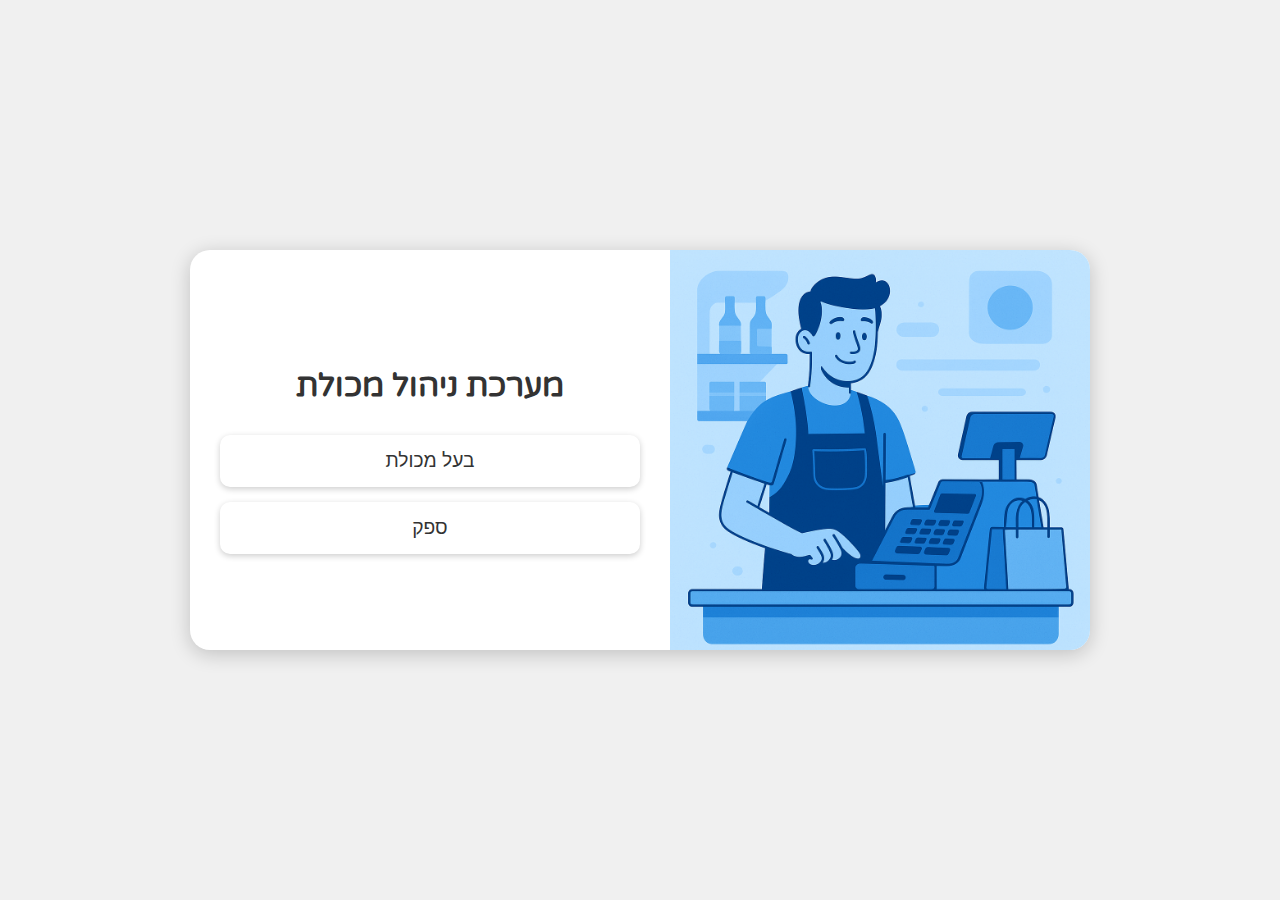
<file: part 4/ShopProj/WebAPI/wwwroot/index.html>
﻿<!DOCTYPE html>
<html lang="he">
<head>
    <meta charset="UTF-8">
    <title>Store Management</title>
    <link rel="icon" href="../pic/icon.png" type="image/png">
    <link href="https://fonts.googleapis.com/css2?family=Varela+Round&display=swap" rel="stylesheet">
    <link rel="stylesheet" href="css/style.css">
</head>
<body>
    <div class="wrapper">
        <div class="image-side"></div>
        <div class="content-side">
            <h1>מערכת ניהול מכולת</h1>
            <div class="selection">
                <button id="storeowner-btn">בעל מכולת</button>
                <button id="supplier-btn">ספק</button>
            </div>
        </div>
    </div>
    <script src="js/index.js"></script>
</body>
</html>
</file>
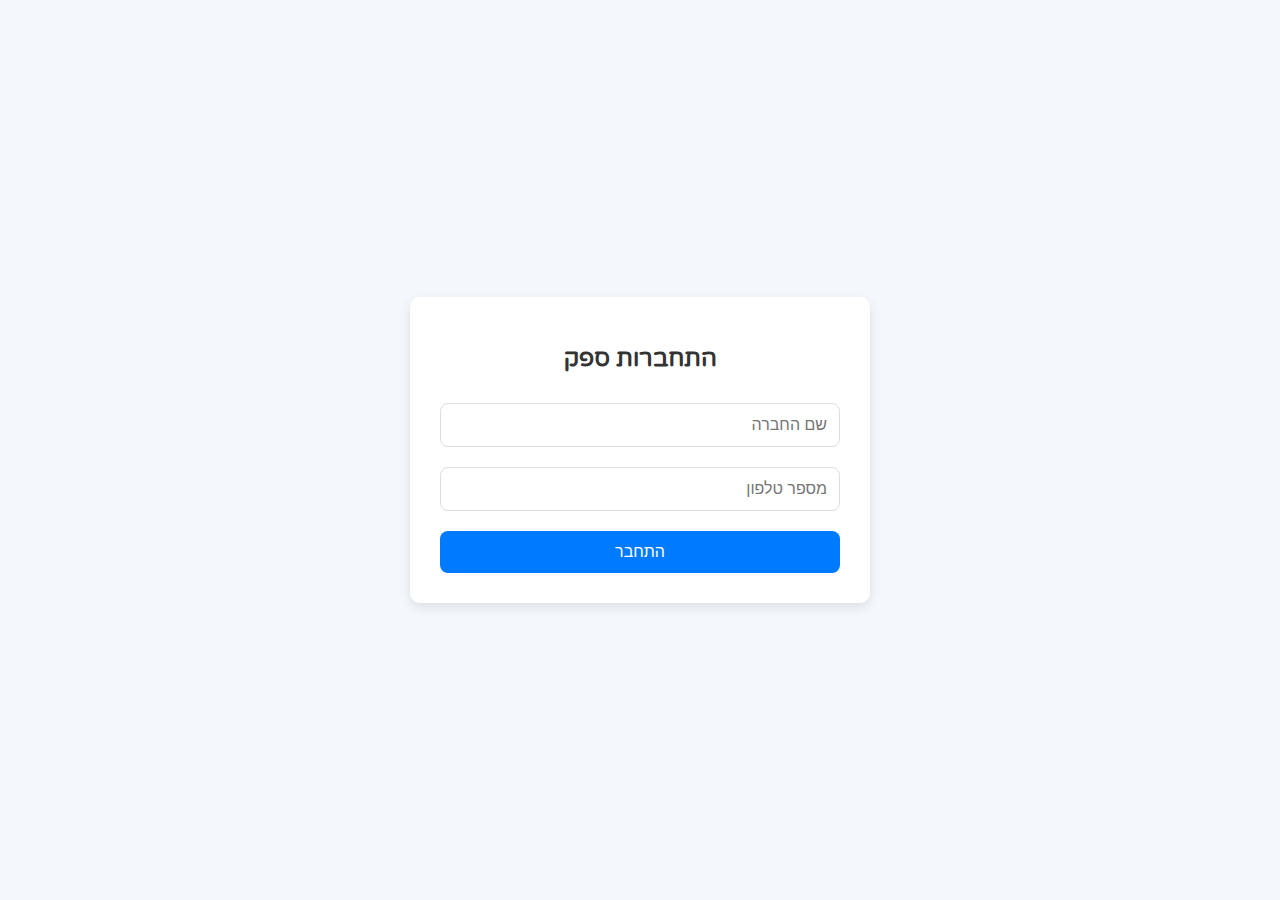
<file: part 4/ShopProj/WebAPI/wwwroot/supplier-login.html>
﻿<!DOCTYPE html>
<html lang="he">
<head>
    <meta charset="UTF-8">
    <title>Store Management</title>
    <link rel="icon" href="../pic/icon.png" type="image/png">
    <link href="https://fonts.googleapis.com/css2?family=Varela+Round&display=swap" rel="stylesheet">
    <link rel="stylesheet" href="css/supplier-login.css">

</head>
<body>
    <div class="container">
        <h1>התחברות ספק</h1>
        <div class="login-form">
            <input type="text" id="company" placeholder="שם החברה" required>
            <input type="text" id="phone" placeholder="מספר טלפון" required>
            <button onclick="loginSupplier()">התחבר</button>
        </div>
    </div>

    <script src="js/supplier-login.js"></script>
</body>
</html>
</file>
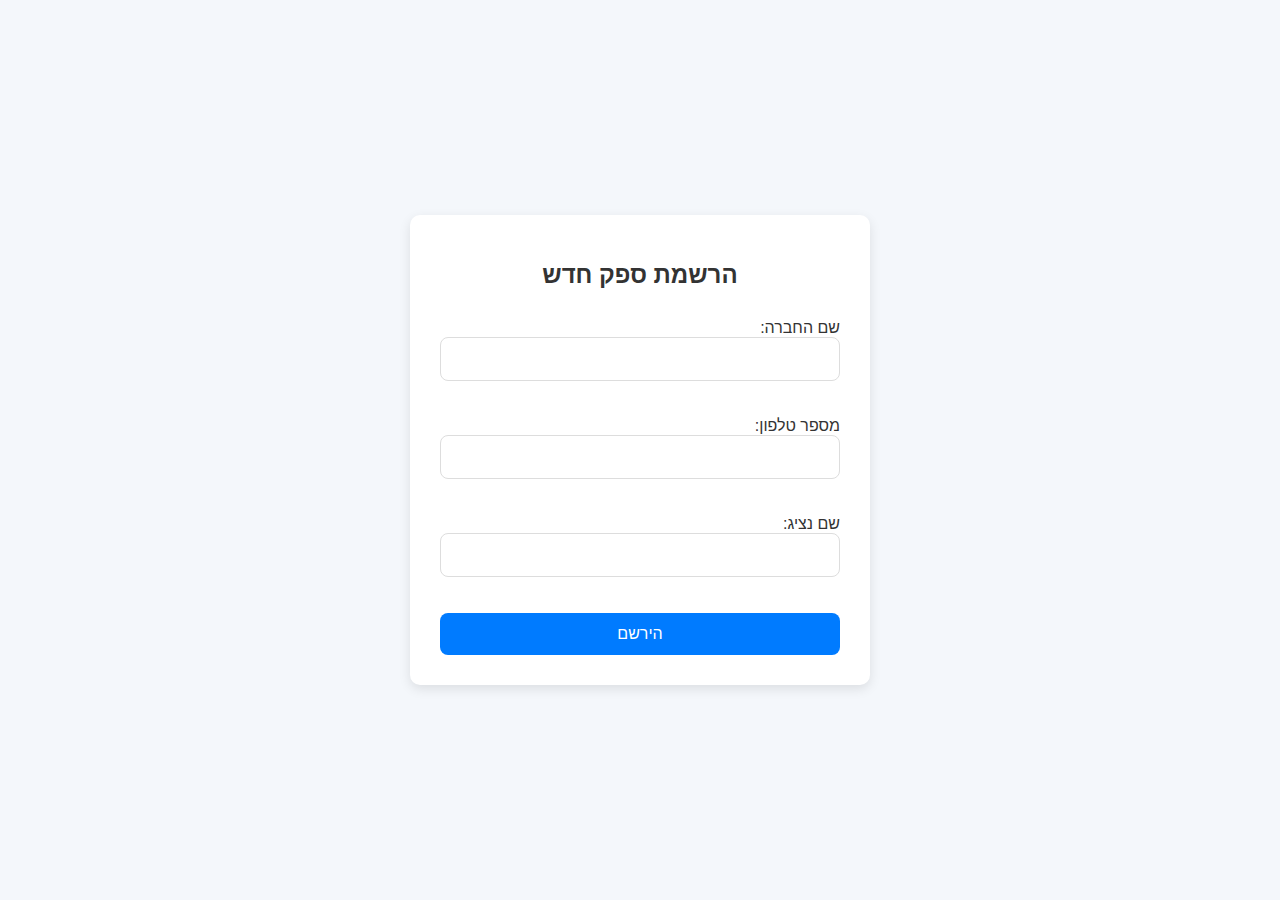
<file: part 4/ShopProj/WebAPI/wwwroot/supplier-register.html>
﻿<!DOCTYPE html>
<html lang="he">
<head>
    <meta charset="UTF-8">
    <title>Store Management</title>
    <link rel="icon" href="../pic/icon.png" type="image/png">
    <link href="https://fonts.googleapis.com/css2?family=Varela+Round&display=swap" rel="stylesheet">
    <link rel="stylesheet" href="css/supplier-register.css">
</head>
<body>
    <div class="container">
        <h1>הרשמת ספק חדש</h1>
        <div class="registration-form">

            <label for="company">שם החברה:</label>
            <input type="text" id="company" name="company" required><br><br>

            <label for="phone">מספר טלפון:</label>
            <input type="text" id="phone" name="phone" required><br><br>

            <label for="representative">שם נציג:</label>
            <input type="text" id="representative" name="representative" required><br><br>

            <button onclick="registerSupplier()">הירשם</button>
        </div>
    </div>
    <script src="js/supplier-register.js"></script>
</body>
</html>
</file>
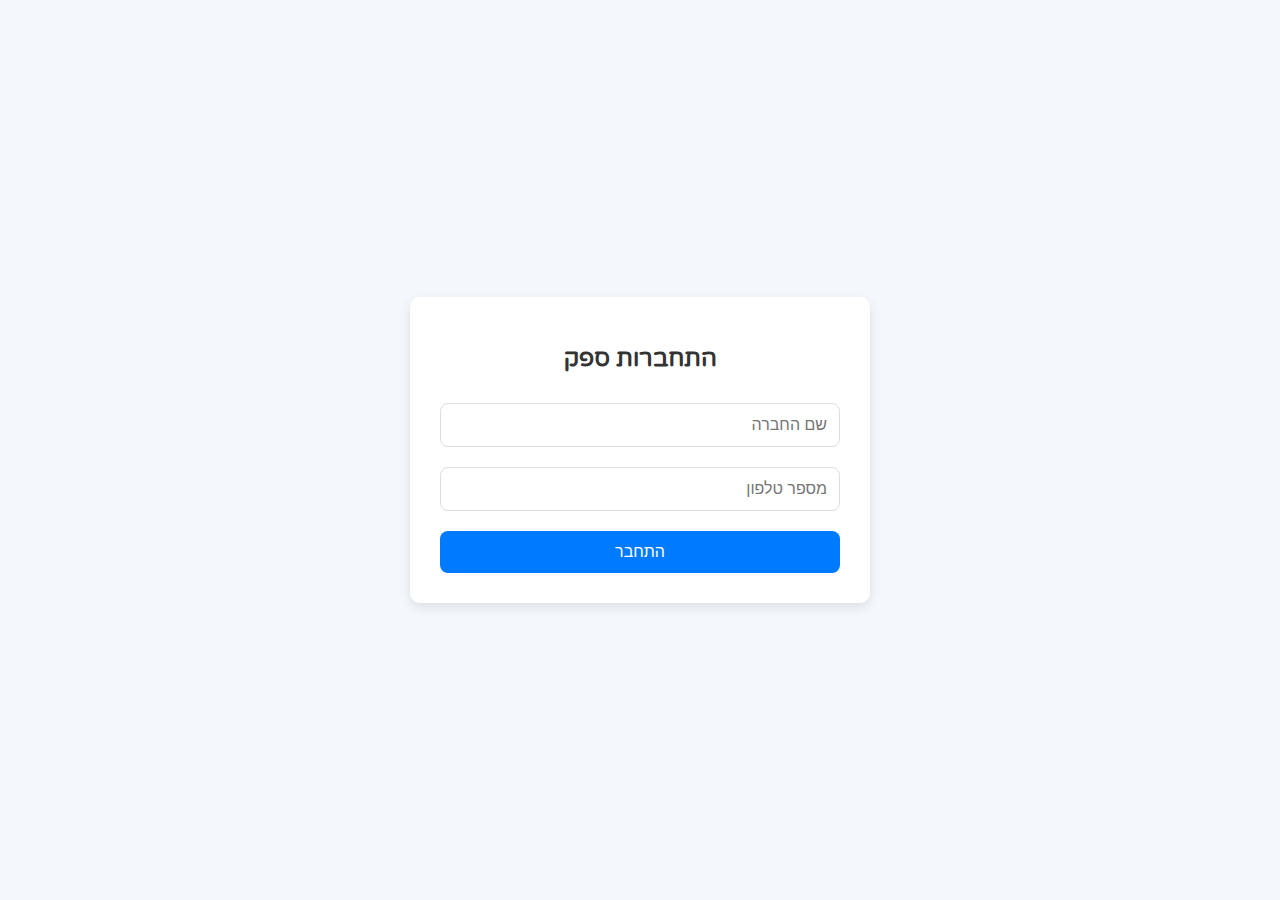
<file: part 4/ShopProj/WebAPI/wwwroot/supplier-requests.html>
﻿<!DOCTYPE html>
<html lang="he">
<head>
    <meta charset="UTF-8">
    <title>Store Management</title>
    <link rel="icon" href="../pic/icon.png" type="image/png">
    <link href="https://fonts.googleapis.com/css2?family=Varela+Round&display=swap" rel="stylesheet">
    <link rel="stylesheet" href="css/supplier-requests.css">
</head>
<body>
    <h1 id="pageTitle">ניהול ספק</h1>

    <div class="section">
        <h2>הוספת סחורה</h2>
        <div class="goods-inputs">
            <input type="text" id="goodName" placeholder="שם סחורה">
            <input type="number" id="goodQuantity" placeholder="כמות">
            <input type="number" id="goodPrice" placeholder="מחיר ליחידה">
            <button onclick="addToList()">הוסף לרשימה</button>
        </div>
        <ul id="goodsList"></ul>
        <button onclick="submitGoods()">הוספת סחורה </button>
    </div>

    <div class="section">
        <h2>הזמנות</h2>
        <div id="ordersContainer">טוען הזמנות...</div>
    </div>

    <script src="js/supplier-requests.js"></script>
</body>
</html>
</file>
<file: part 4/ShopProj/WebAPI/wwwroot/css/style.css>
﻿body {
    direction: rtl;
    font-family: 'Varela Round', sans-serif;
    margin: 0;
    padding: 0;
    height: 100vh;
    display: flex;
    justify-content: center;
    align-items: center;
    background-color: #f0f0f0;
}

.wrapper {
    display: flex;
    background-color: white;
    border-radius: 20px;
    box-shadow: 0 4px 20px rgba(0,0,0,0.2);
    overflow: hidden;
    max-width: 900px;
    width: 90%;
}

.image-side {
    flex: 1;
    background: url('../pic/shpe.png') no-repeat center center;
    background-size: cover;
    min-height: 400px;
}

.content-side {
    flex: 1;
    padding: 40px 30px;
    display: flex;
    flex-direction: column;
    justify-content: center;
    text-align: center;
}

h1 {
    margin-bottom: 30px;
    font-size: 2em;
    color: #333;
}

.selection {
    display: flex;
    flex-direction: column;
    gap: 15px;
}

    .selection button {
        padding: 15px;
        font-size: 1.2em;
        border: none;
        border-radius: 10px;
        cursor: pointer;
        background-color: #fff;
        color: #333;
        box-shadow: 0 2px 6px rgba(0, 0, 0, 0.2);
        transition: background-color 0.2s ease, transform 0.1s ease;
    }

        .selection button:hover {
            background-color: #e0f0ff;
        }

        .selection button:active {
            background-color: #007bff;
            color: white;
        }

@media (max-width: 768px) {
    .wrapper {
        flex-direction: column;
    }

    .image-side {
        min-height: 200px;
    }

    .content-side {
        padding: 20px;
    }
}
</file>
<file: part 4/ShopProj/WebAPI/wwwroot/css/supplier-login.css>
﻿
body {
    font-family: 'Varela Round', sans-serif;
    background-color: #f4f7fb;
    margin: 0;
    padding: 0;
    display: flex;
    justify-content: center;
    align-items: center;
    height: 100vh;
    direction: rtl;
}

.container {
    background-color: #fff;
    padding: 30px;
    border-radius: 10px;
    box-shadow: 0 4px 12px rgba(0, 0, 0, 0.1);
    width: 100%;
    max-width: 400px;
}

h1 {
    color: #333;
    text-align: center;
    margin-bottom: 30px;
    font-size: 24px;
}

.login-form {
    display: flex;
    flex-direction: column;
    gap: 20px;
}

    .login-form input {
        padding: 12px;
        font-size: 16px;
        border-radius: 8px;
        border: 1px solid #ddd;
        outline: none;
        transition: border-color 0.3s ease;
    }

        .login-form input:focus {
            border-color: #007bff;
        }

    .login-form button {
        padding: 12px;
        font-size: 16px;
        background-color: #007bff;
        color: white;
        border: none;
        border-radius: 8px;
        cursor: pointer;
        transition: background-color 0.3s ease;
    }

        .login-form button:hover {
            background-color: #0056b3;
        }
</file>
<file: part 4/ShopProj/WebAPI/wwwroot/css/supplier-register.css>
﻿
body {
    font-family: 'Segoe UI', Tahoma, Geneva, Verdana, sans-serif;
    background-color: #f4f7fb;
    margin: 0;
    padding: 0;
    display: flex;
    justify-content: center;
    align-items: center;
    height: 100vh;
    direction: rtl;
}

.container {
    background-color: #fff;
    padding: 30px;
    border-radius: 10px;
    box-shadow: 0 4px 12px rgba(0, 0, 0, 0.1);
    width: 100%;
    max-width: 400px;
}

h1 {
    color: #333;
    text-align: center;
    margin-bottom: 30px;
    font-size: 24px;
}

.registration-form {
    display: flex;
    flex-direction: column;
    gap: 0px; 
}

    .registration-form label {
        font-size: 16px;
        color: #333;
    }

    .registration-form input {
        padding: 12px;
        font-size: 16px;
        border-radius: 8px;
        border: 1px solid #ddd;
        outline: none;
        transition: border-color 0.3s ease;
    }

        .registration-form input:focus {
            border-color: #007bff;
        }

    .registration-form button {
        padding: 12px;
        font-size: 16px;
        background-color: #007bff;
        color: white;
        border: none;
        border-radius: 8px;
        cursor: pointer;
        transition: background-color 0.3s ease;
    }

        .registration-form button:hover {
            background-color: #0056b3;
        }

.alert {
    background-color: #f8d7da;
    color: #721c24;
    padding: 10px;
    border-radius: 5px;
    margin-top: 15px;
    text-align: center;
}
</file>
<file: part 4/ShopProj/WebAPI/wwwroot/css/supplier-requests.css>
﻿body {
    direction: rtl;
    font-family: 'Varela Round', sans-serif;
    padding: 30px;
    background-color: #f0f4f8;
    color: #333;
}

h1 {
    font-size: 2em;
    color: #2c3e50;
    margin-bottom: 20px;
}

h2 {
    color: #34495e;
    margin-top: 30px;
    font-size: 1.4em;
}

.section {
    background-color: #ffffff;
    border: 1px solid #dcdfe3;
    border-radius: 14px;
    padding: 20px;
    margin-bottom: 30px;
    box-shadow: 0 2px 8px rgba(0, 0, 0, 0.05);
}

.order {
    background-color: #eaf2ff;
    padding: 15px;
    margin-bottom: 15px;
    border-radius: 10px;
}

.goods-inputs input {
    margin-left: 10px;
    margin-bottom: 10px;
    padding: 6px;
    border-radius: 6px;
    border: 1px solid #ccc;
}

button {
    padding: 8px 16px;
    border: none;
    border-radius: 6px;
    background-color: #007bff;
    color: white;
    cursor: pointer;
    transition: background-color 0.3s ease;
}

    button:hover {
        background-color: #0056b3;
    }

ul {
    list-style: none;
    padding: 0;
}

.good-item {
    margin-bottom: 5px;
}
</file>
